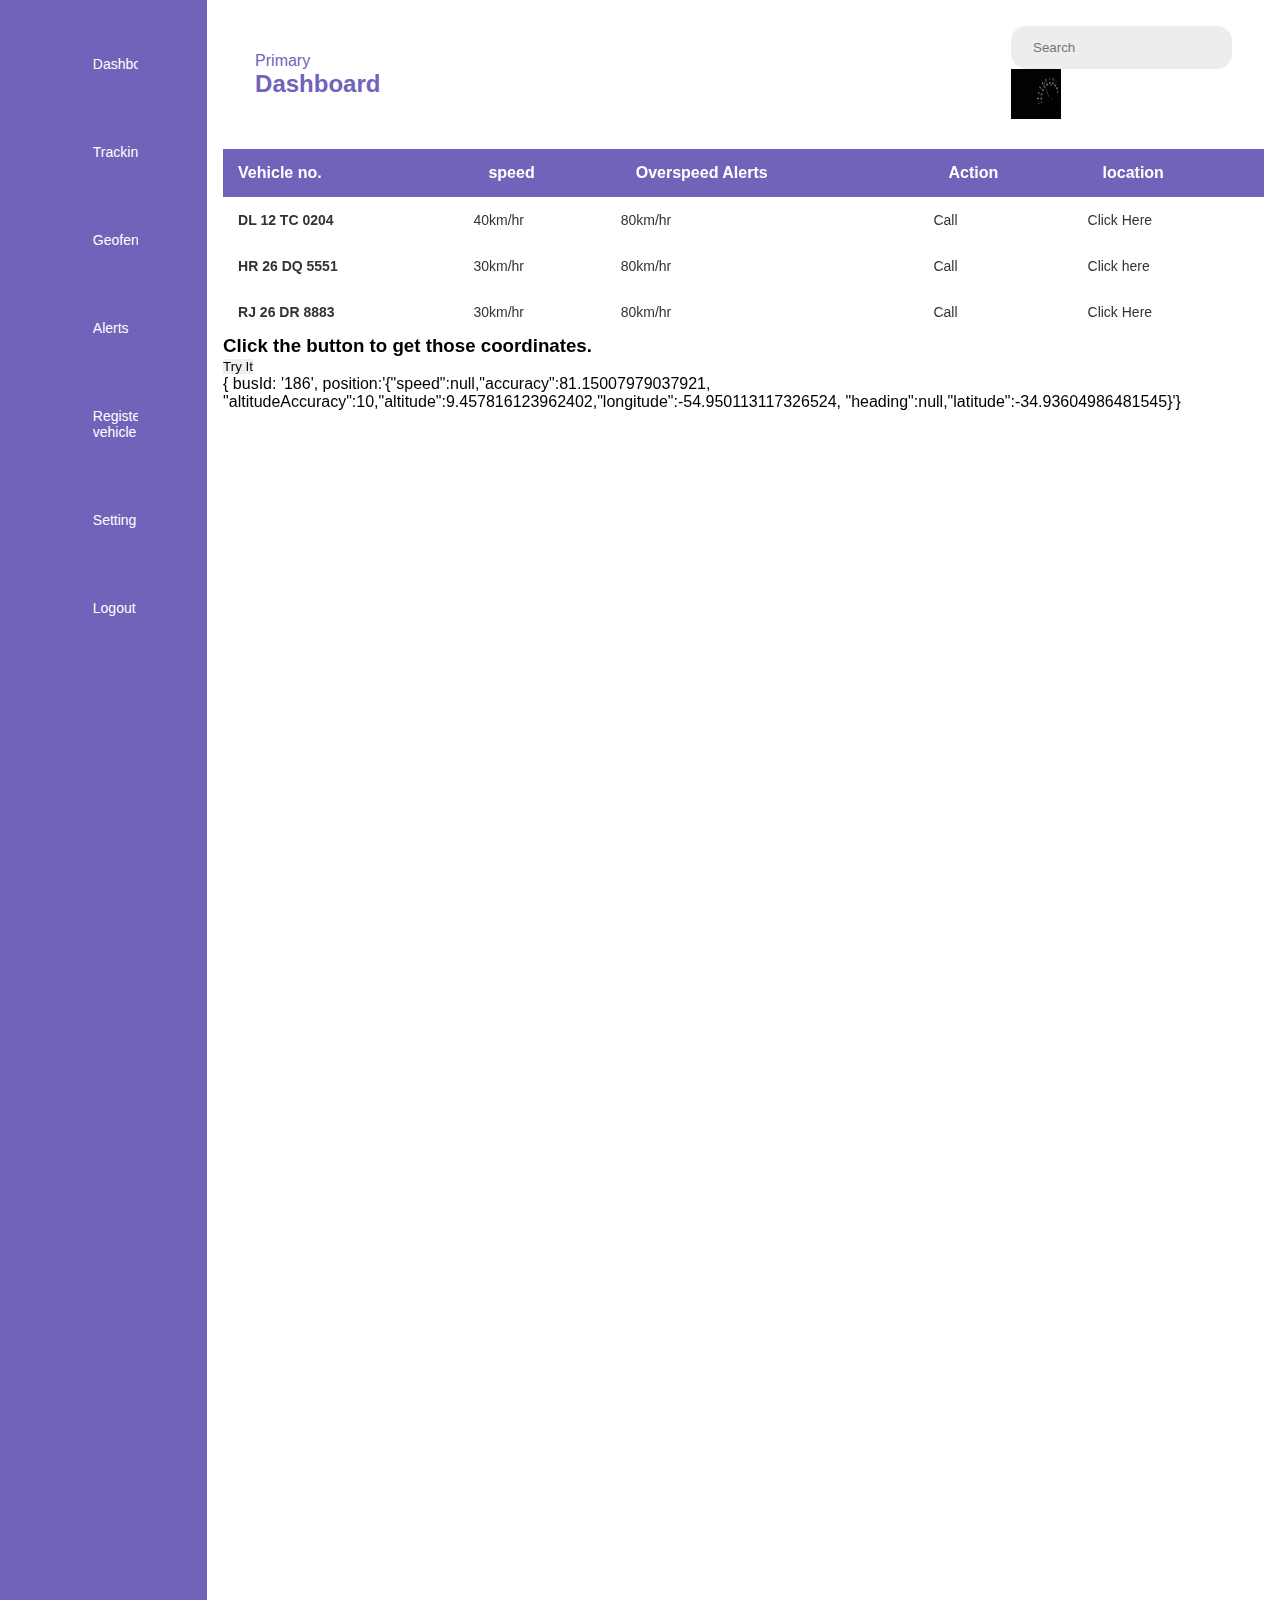
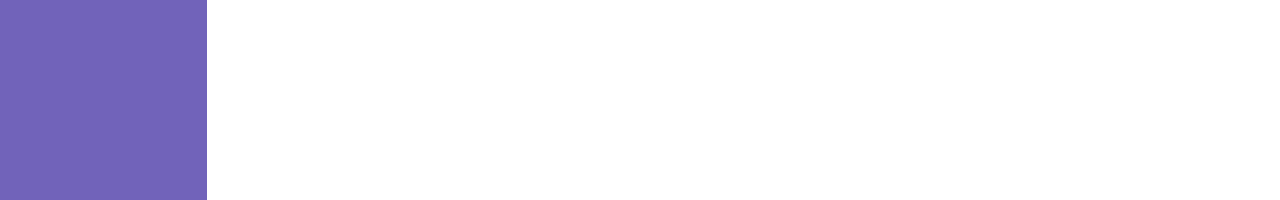
<file: index.html>
<!DOCTYPE html>
<html lang="en">

<head>
    <meta charset="UTF-8">
    <meta name="viewport" content="width=device-width, initial-scale=1.0">
    <title>Document</title>
    <link rel="stylesheet" href="style.css">
    <link href="https://cdn.jsdelivr.net/npm/bootstrap@5.0.2/dist/css/bootstrap.min.css">
    <link rel="stylesheet" href="https://fonts.googleapis.com/icon?family=Material+Icons">
</head>

<body>
    <div class="sidebar">
        <div class="logo">
            <ul class="menu">
                <li>
                    <a href="index.html">
                        <i class="fas fa-tachometer-alt"></i>
                        <span>Dashboard</span>
                    </a>
                </li>
                <li>
                    <a href="tracking.html">
                        <i class="fas fa-tachometer-alt"></i>
                        <span>Tracking</span>
                    </a>
                </li>
                <li>
                    <a href="geofence.html">
                        <i class="fas fa-tachometer-alt"></i>
                        <span>Geofence</span>
                    </a>
                </li>
                <li>
                    <a href="alert.html">
                        <i class="fas fa-tachometer-alt"></i>
                        <span>Alerts</span>
                    </a>
                </li>
                <li>
                    <a href="register.html">
                        <i class="fas fa-tachometer-alt"></i>
                        <span>Registered vehicle</span>
                    </a>
                </li>

                <li>
                    <a href="setting.html">
                        <i class="fas fa-tachometer-alt"></i>
                        <span>Setting</span>
                    </a>
                </li>
                <li>
                    <a href="#">
                        <i class="fas fa-tachometer-alt"></i>
                        <span>Logout</span>
                    </a>
                </li>
            </ul>
        </div>
    </div>

    <div class="main-content">
        <div class="header--wrapper">
            <div class="header-title">
                <span>Primary</span>
                <h2>Dashboard</h2>
            </div>
            <div class="user--info">
                <div class="search-box">
                    <i class="fa-solid fa-search"></i>
                    <input type="text" placeholder="Search">
                </div>
                <img src="img/images.jpg" alt="">
            </div>
        </div>



        <table class="table">
            <thead>
                <tr>
                    <th scope="col">Vehicle no.</th>
                    <th scope="col">speed</th>
                    <th scope="col">Overspeed Alerts</th>
                    <th scope="col">Action</th>
                    <th scope="col">location</th>
                </tr>
            </thead>
            <tbody>
                <tr>
                    <th scope="row">DL 12 TC 0204</th>
                    <td>40km/hr</td>
                    <td>80km/hr</td>
                    <td>Call</td>
                    <td>Click Here</td>
                </tr>
                <tr>
                    <th scope="row">HR 26 DQ 5551</th>
                    <td>30km/hr</td>
                    <td>80km/hr</td>
                    <td>Call</td>
                    <td>Click here</td>
                </tr>
                <tr>
                    <th scope="row">RJ 26 DR 8883</th>
                    <td>30km/hr</td>
                    <td>80km/hr</td>
                    <td>Call</td>
                    <a href="/tracking.html">
                    <td>Click Here</td></a>
                </tr>
            </tbody>
        </table>

 <div class="classess">
        <div class="locate">

            <h3>Click the button to get those coordinates.</h3>
        
            <button onclick="getLocation()">Try It</button>
            
            <p id="demo"></p>
            <p>{ busId: '186', position:'{"speed":null,"accuracy":81.15007979037921,
                "altitudeAccuracy":10,"altitude":9.457816123962402,"longitude":-54.950113117326524,
                "heading":null,"latitude":-34.93604986481545}'}</p>
            <script>
            var x = document.getElementById("demo");
            
            function getLocation() {
              if (navigator.geolocation) {
                navigator.geolocation.getCurrentPosition(showPosition);
              } else { 
                HTML = "Geolocation is not supported by this browser.";
              }
            }
            
            function showPosition(position) {
              x.innerHTML = "fe80::c8fb:34:fec5:a946" + position.coords.latitude + 
              "<br> " + position.coords.longitude;
            }
            </script>

            <div class="navig">
                <iframe src="https://www.google.com/maps/embed?pb=!1m18!1m12!1m3!1d14009.408348883217!2d77.40579601420751!3d28.619207943491553!2m3!1f0!2f0!3f0!3m2!1i1024!2i768!4f13.1!3m3!1m2!1s0x390cee4abb9de49b%3A0x287a032bd7ff51f1!2sGaur%20City%202%2C%20Ghaziabad%2C%20Uttar%20Pradesh%20201009!5e0!3m2!1sen!2sin!4v1689236439845!5m2!1sen!2sin" width="600" height="450" style="border:0;" allowfullscreen="" loading="lazy" referrerpolicy="no-referrer-when-downgrade"></iframe>
            </div>
    </div>
</body>

</html>
</file>
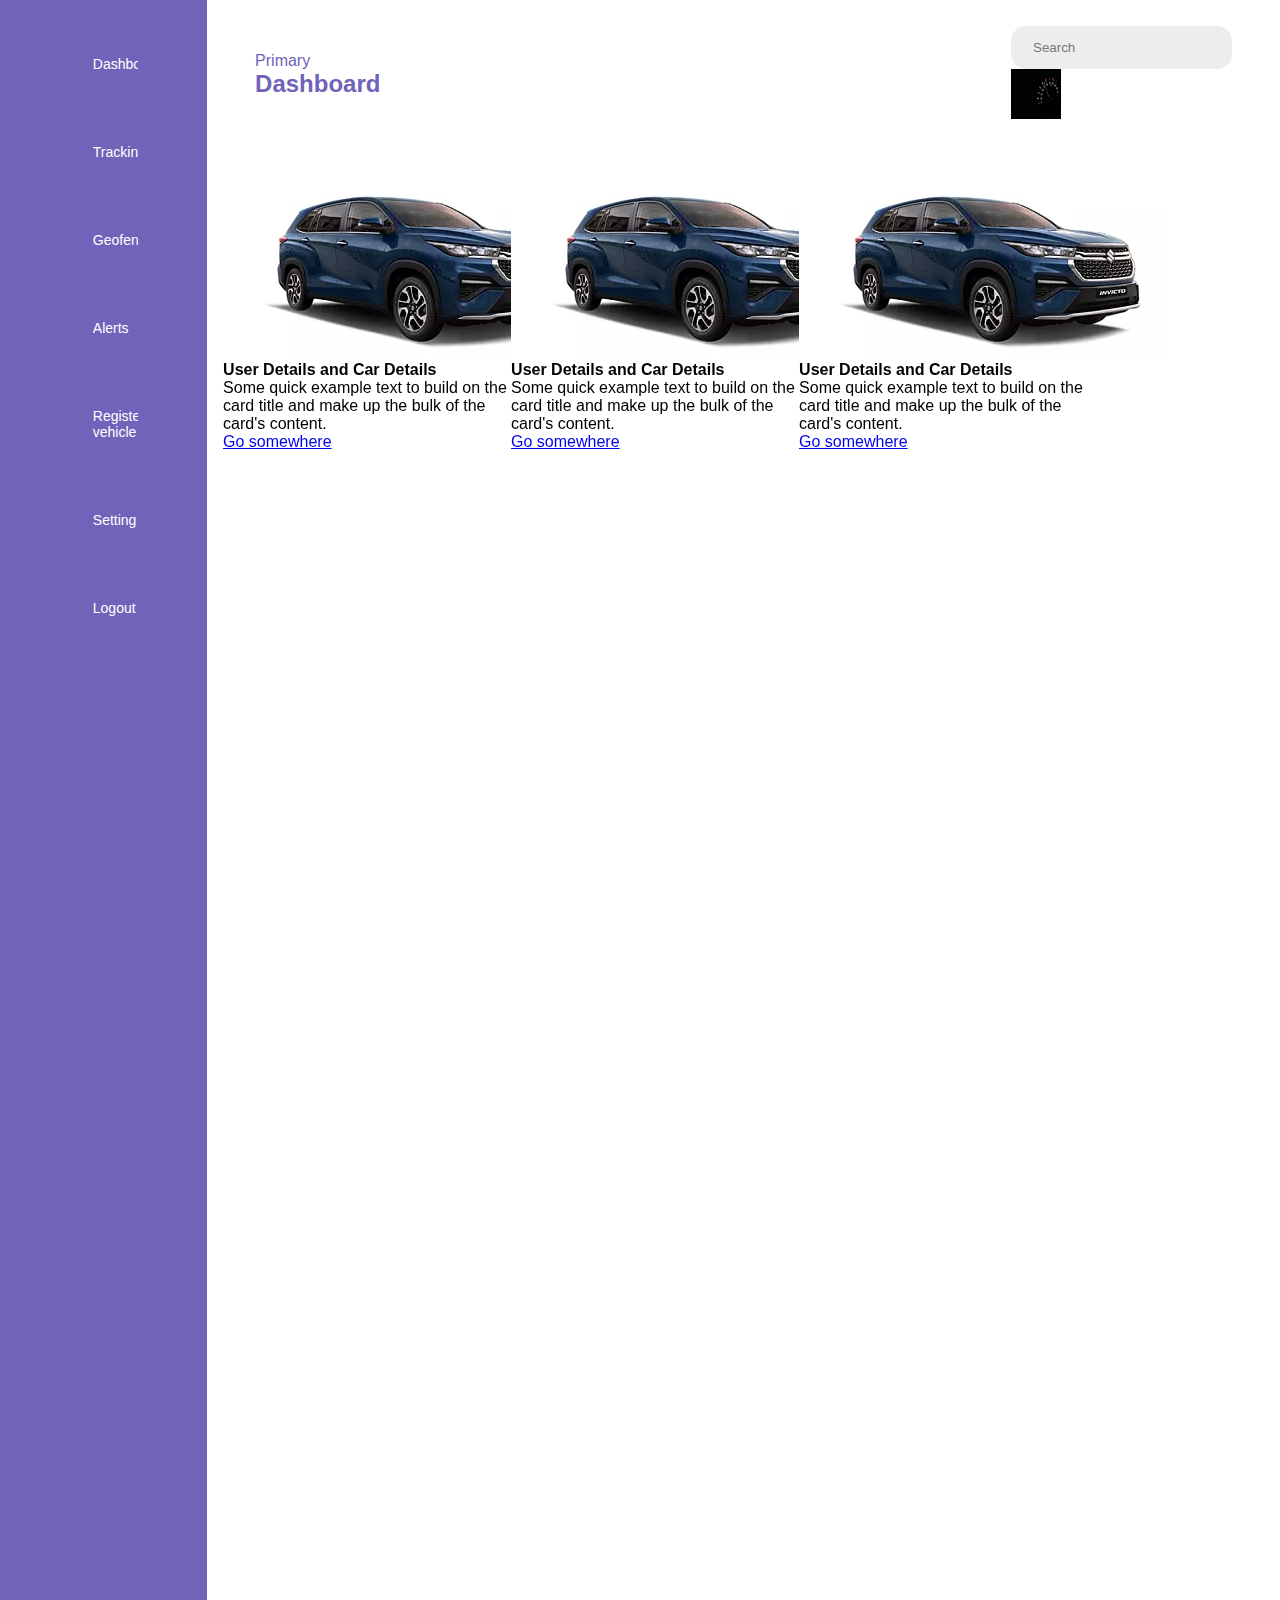
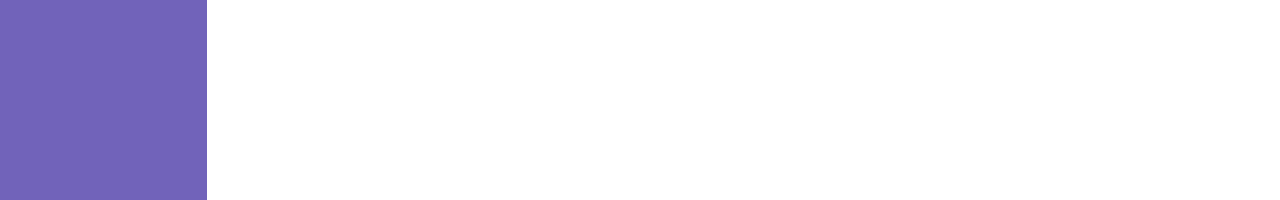
<file: register.html>
<!DOCTYPE html>
<html lang="en">
<head>
    <meta charset="UTF-8">
    <meta name="viewport" content="width=device-width, initial-scale=1.0">
    <title>Document</title>
    <link rel="stylesheet" href="style.css">
    <link href="https://cdn.jsdelivr.net/npm/bootstrap@5.0.2/dist/css/bootstrap.min.css">
</head>
<body>
    <div class="sidebar">
        <div class="logo">
            <ul class="menu">
                <li>
                    <a href="index.html" >
                        <i class="fas fa-tachometer-alt"></i>
                        <span>Dashboard</span>
                    </a>
                </li>
                <li>
                    <a href="tracking.html">
                        <i class="fas fa-tachometer-alt"></i>
                        <span>Tracking</span>
                    </a>
                </li>
                <li>
                    <a href="geofence.html">
                        <i class="fas fa-tachometer-alt"></i>
                        <span>Geofence</span>
                    </a>
                </li>
                <li>
                    <a href="alert.html">
                        <i class="fas fa-tachometer-alt"></i>
                        <span>Alerts</span>
                    </a>
                </li>
                <li>
                    <a href="register.html">
                        <i class="fas fa-tachometer-alt"></i>
                        <span>Registered vehicle</span>
                    </a>
                </li>

                <li>
                    <a href="#">
                        <i class="fas fa-tachometer-alt"></i>
                        <span>Setting</span>
                    </a>
                </li>
                <li>
                    <a href="#">
                        <i class="fas fa-tachometer-alt"></i>
                        <span>Logout</span>
                    </a>
                </li>
            </ul>
        </div>
    </div>
    
      <div class="main-content">
        <div class="header--wrapper">
            <div class="header-title">
                <span>Primary</span>
                <h2>Dashboard</h2>
            </div>
            <div class="user--info">
                <div class="search-box">
                    <i class="fa-solid fa-search"></i>
                    <input type="text" placeholder="Search">
                </div>
                <img src="img/images.jpg" alt="">
            </div>
        </div>


      
      <div class="container">
        <div class="cards">
            <div class="card" style="width: 18rem;">
                <img src="img/cars.webp" class="card-img-top" alt="...">
                <div class="card-body">
                  <h4 class="card-title">User Details and Car Details</h4>
                   <p class="card-text">Some quick example text to build on the card title and make up the bulk of the card's content.</p>
                  <a href="https://codeforts.com/vms/vehicle" class="btn btn-primary">Go somewhere</a>
                </div>
              </div>
              <div class="card" style="width: 18rem;">
                <img src="img/cars.webp" class="card-img-top" alt="...">
                <div class="card-body">
                  <h4 class="card-title">User Details and Car Details</h4>
                   <p class="card-text">Some quick example text to build on the card title and make up the bulk of the card's content.</p>
                  <a href="https://codeforts.com/vms/vehicle" class="btn btn-primary">Go somewhere</a>
                </div>
              </div>
              <div class="card" style="width: 18rem;">
                <img src="img/cars.webp" class="card-img-top" alt="...">
                <div class="card-body">
                  <h4 class="card-title">User Details and Car Details</h4>
                   <p class="card-text">Some quick example text to build on the card title and make up the bulk of the card's content.</p>
                  <a href="https://codeforts.com/vms/vehicle" class="btn btn-primary">Go somewhere</a>
                </div>
              </div>
              
        </div>
      </div>


</body>
</html>
</file>
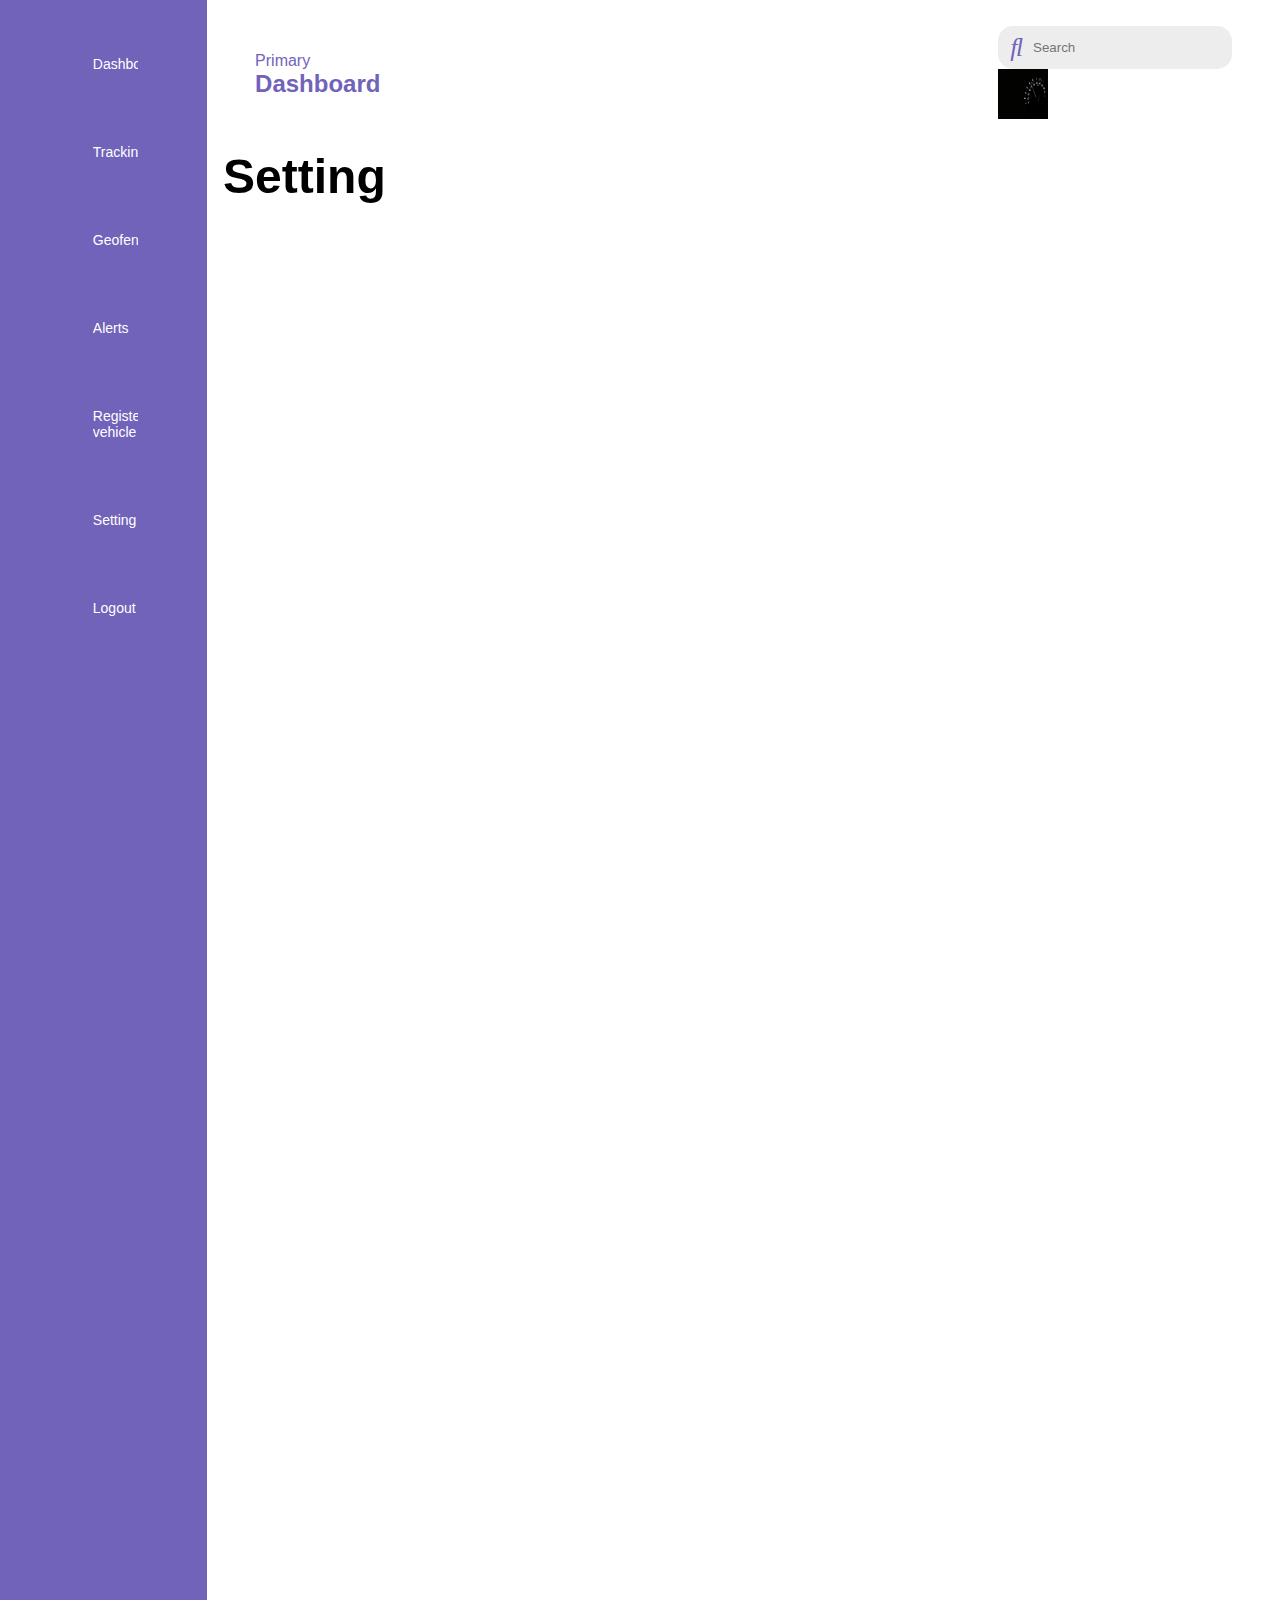
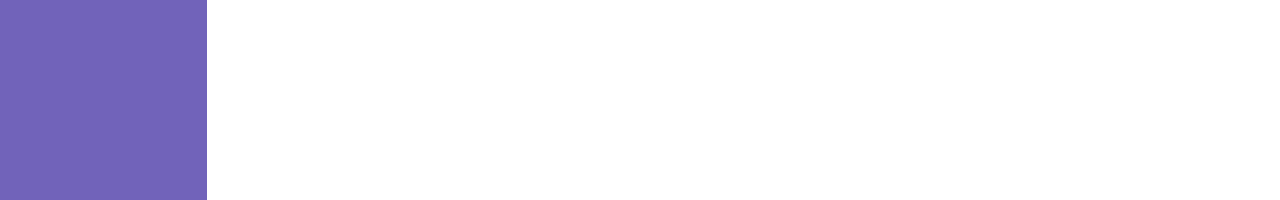
<file: setting.html>
<!DOCTYPE html>
<html lang="en">
<head>
    <meta charset="UTF-8">
    <meta name="viewport" content="width=device-width, initial-scale=1.0">
    <title>Document</title>
    <link rel="stylesheet" href="style.css">
    <link rel="stylesheet" href="https://cdnjs.cloudflare.com/ajax/libs/font-awesome/4.7.0/css/font-awesome.min.css">
</head>
<body>
    <div class="sidebar">
        <div class="logo">
            <ul class="menu">
                <li>
                    <a href="index.html">
                        <i class="fas fa-tachometer-alt"></i>
                        <span>Dashboard</span>
                    </a>
                </li>
                <li>
                    <a href="tracking.html">
                        <i class="fas fa-tachometer-alt"></i>
                        <span>Tracking</span>
                    </a>
                </li>
                <li>
                    <a href="geofence.html">
                        <i class="fas fa-tachometer-alt"></i>
                        <span>Geofence</span>
                    </a>
                </li>
                <li>
                    <a href="alert.html">
                        <i class="fas fa-tachometer-alt"></i>
                        <span>Alerts</span>
                    </a>
                </li>
                <li>
                    <a href="register.html">
                        <i class="fas fa-tachometer-alt"></i>
                        <span>Registered vehicle</span>
                    </a>
                </li>

                <li>
                    <a href="#">
                        <i class="fas fa-tachometer-alt"></i>
                        <span>Setting</span>
                    </a>
                </li>
                <li>
                    <a href="setting.html">
                        <i class="fas fa-tachometer-alt"></i>
                        <span>Logout</span>
                    </a>
                </li>
            </ul>
        </div>
    </div>

    <div class="main-content">
        <div class="header--wrapper">
            <div class="header-title">
                <span>Primary</span>
                <h2>Dashboard</h2>
            </div>
            <div class="user--info">
                <div class="search-box">
                    <i class="fa-solid fa-search"></i>
                    <input type="text" placeholder="Search">
                </div>
                <img src="img/images.jpg" alt="">
            </div>
        </div>
        <div class="sets">
            <h1>Setting</h1>
        </div>
        <i class="fa fa-setting"></i>
    </div>

    


</div>

</body>
</html>
</file>
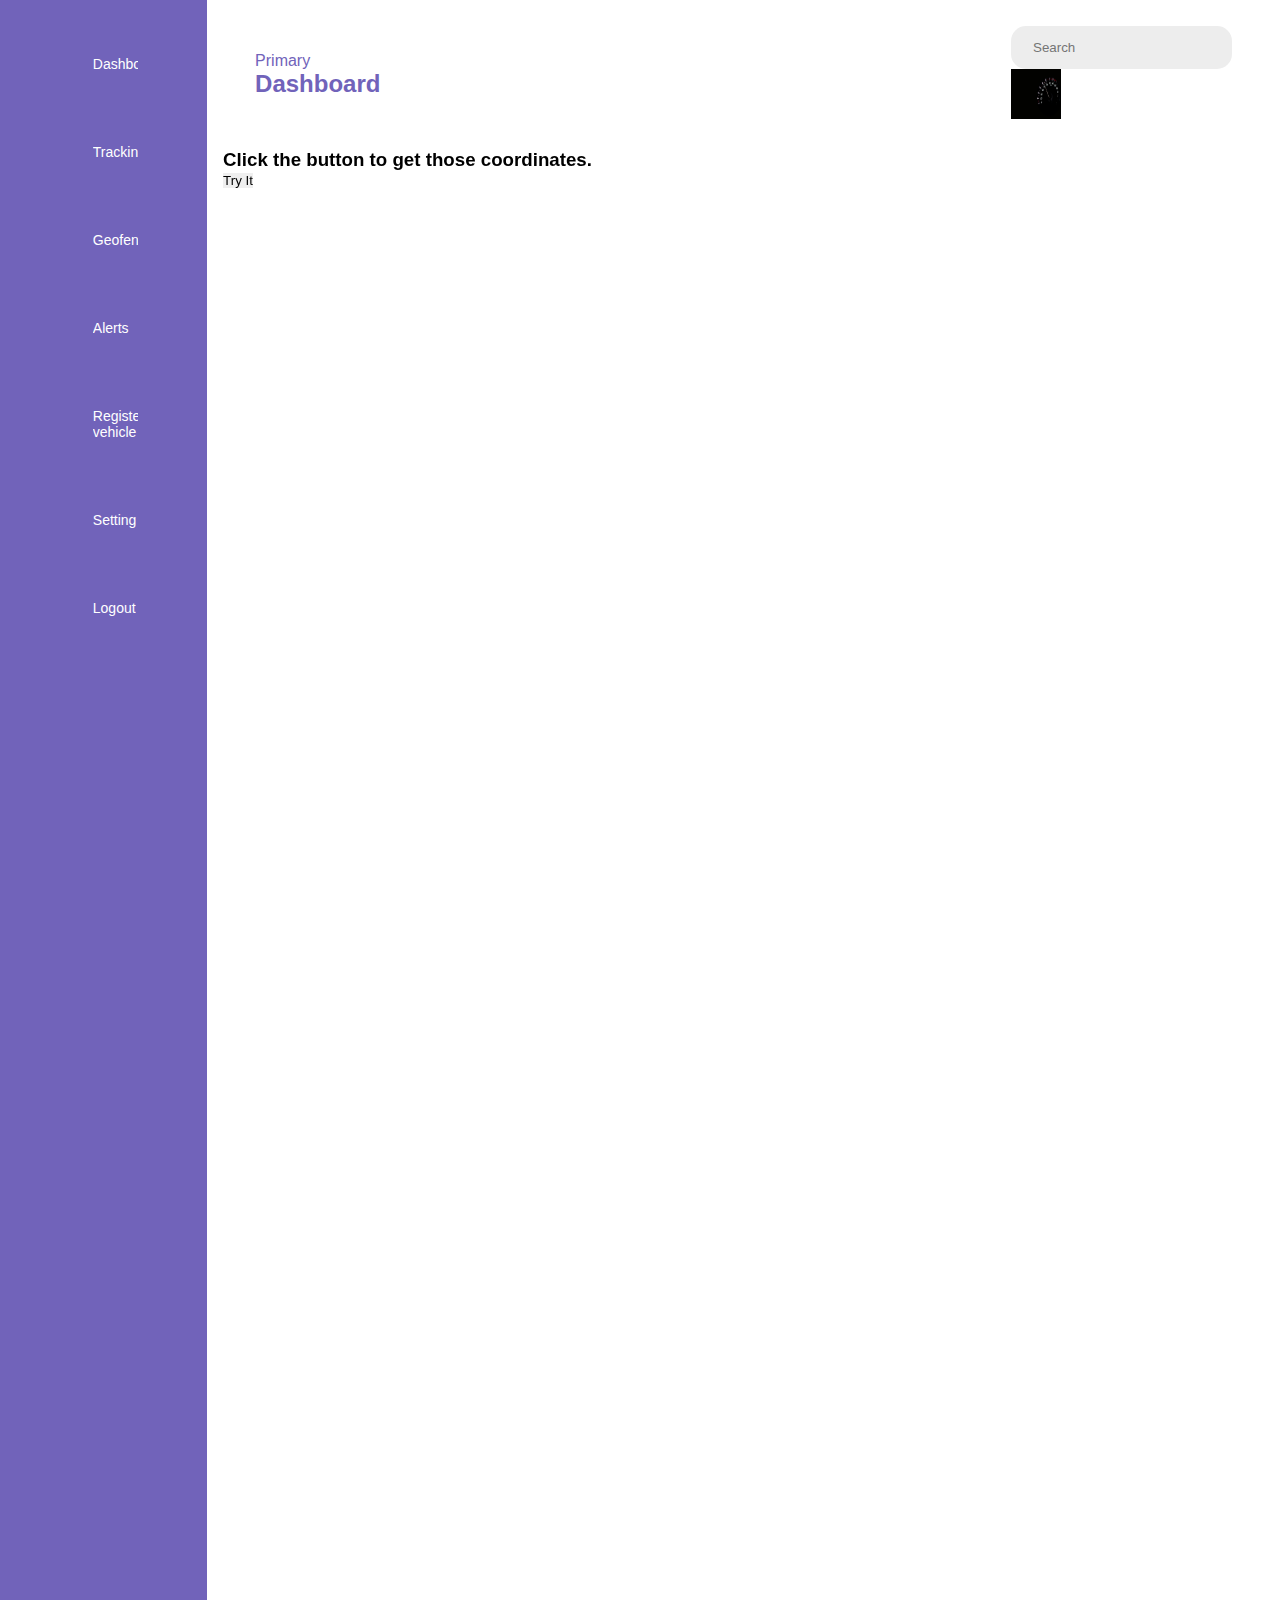
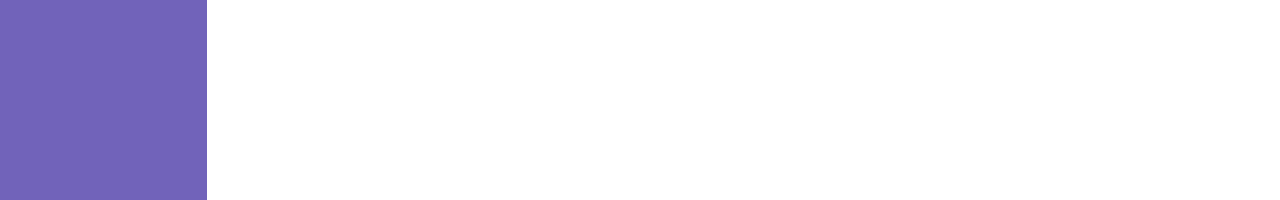
<file: tracking.html>
<!DOCTYPE html>
<html lang="en">

<head>
    <meta charset="UTF-8">
    <meta name="viewport" content="width=device-width, initial-scale=1.0">
    <title>Document</title>
    <link rel="stylesheet" href="style.css">
    <link href="https://cdn.jsdelivr.net/npm/bootstrap@5.0.2/dist/css/bootstrap.min.css" rel="stylesheet"
        integrity="sha384-EVSTQN3/azprG1Anm3QDgpJLIm9Nao0Yz1ztcQTwFspd3yD65VohhpuuCOmLASjC" crossorigin="anonymous">
</head>

<body>
    <div class="sidebar">
        <div class="logo">
            <ul class="menu">
                <li>
                    <a href="index.html">
                        <i class="fas fa-tachometer-alt"></i>
                        <span>Dashboard</span>
                    </a>
                </li>
                <li>
                    <a href="tracking.html">
                        <i class="fas fa-tachometer-alt"></i>
                        <span>Tracking</span>
                    </a>
                </li>
                <li>
                    <a href="geofence.html">
                        <i class="fas fa-tachometer-alt"></i>
                        <span>Geofence</span>
                    </a>
                </li>
                <li>
                    <a href="#">
                        <i class="fas fa-tachometer-alt"></i>
                        <span>Alerts</span>
                    </a>
                </li>
                <li>
                    <a href="register.html">
                        <i class="fas fa-tachometer-alt"></i>
                        <span>Registered vehicle</span>
                    </a>
                </li>

                <li>
                    <a href="#">
                        <i class="fas fa-tachometer-alt"></i>
                        <span>Setting</span>
                    </a>
                </li>
                <li>
                    <a href="#">
                        <i class="fas fa-tachometer-alt"></i>
                        <span>Logout</span>
                    </a>
                </li>
            </ul>
        </div>
    </div>

    <div class="main-content">
        <div class="header--wrapper">
            <div class="header-title">
                <span>Primary</span>
                <h2>Dashboard</h2>
            </div>
            <div class="user--info">
                <div class="search-box">
                    <i class="fa-solid fa-search"></i>
                    <input type="text" placeholder="Search">
                </div>
                <img src="img/images.jpg" alt="">
            </div>
        </div>



    


        <div class="classess">
            <div class="locate">
    
                <h3>Click the button to get those coordinates.</h3>
            
                <button onclick="getLocation()">Try It</button>
                
                <p id="demo"></p>
                
                <script>
                var x = document.getElementById("demo");
                
                function getLocation() {
                  if (navigator.geolocation) {
                    navigator.geolocation.getCurrentPosition(showPosition);
                  } else { 
                    HTML = "Geolocation is not supported by this browser.";
                  }
                }
                
                function showPosition(position) {
                  x.innerHTML = "" + position.coords.latitude + 
                  "<br> " + position.coords.longitude;
                }
                </script>
        </div>


        <div class="navig">
            <iframe src="https://www.google.com/maps/embed?pb=!1m18!1m12!1m3!1d14009.408348883217!2d77.40579601420751!3d28.619207943491553!2m3!1f0!2f0!3f0!3m2!1i1024!2i768!4f13.1!3m3!1m2!1s0x390cee4abb9de49b%3A0x287a032bd7ff51f1!2sGaur%20City%202%2C%20Ghaziabad%2C%20Uttar%20Pradesh%20201009!5e0!3m2!1sen!2sin!4v1689236439845!5m2!1sen!2sin" width="600" height="450" style="border:0;" allowfullscreen="" loading="lazy" referrerpolicy="no-referrer-when-downgrade"></iframe>
        </div>
    </body>
    
    </html>
</file>
<file: style.css>
*{
    margin: 0;
    padding: 0;
    border: none;
    outline: none;
    box-sizing: border-box;
    font-family: "Poppins" , sans-serif;
}

body{
    display: flex;
}

.sidebar{
    position: sticky;
    top: 0;
    left: 0;
    bottom: 0;
    width: 400px;
    height: 200vh;
    padding: 0 1.3rem;
    overflow: hidden;
    transition: all 0.5s linear;
    background: rgba(113, 99, 186, 255);
}

.sidebar:hover{
    width: 240px;
    transition: 0.5s;
}

.logo{
    height: 80px;
    padding: 16px;
}

.menu{
    height: 88%;
    position: relative;
    list-style: none;
    padding: 0;
}

.menu li{
    padding: 2rem;
    margin: 8px 0;
    border-radius: 8px;
    transition: all 0.5s ease-in-out;
}

.menu li:hover, 
.active {  
    background: #e0e0e058;
}

.menu a{
    color: #fff;
    font-size: 14px;
    text-decoration: none;
    display: flex;
    align-items: center;
    gap: 1.5rem;
}

.menu a span{
    overflow: hidden;
}

.menu a i {
    font-size: 1,2rem;
}

.logout{
    position: absolute;
    bottom: 0;
    left: 0;
    width: 100%;
}

.main-content{
    position: relative;
    width: 100%;
    padding: 1rem; 
}

.header--wrapper img {
    width: 50px;
    height: 50px;
    cursor: pointer;
}

.header--wrapper{
    display: flex;
    justify-content: space-between;
    align-items: center;
    flex-wrap: wrap;
    background: #fff;
    border-radius: 20px;
    padding: 10px 2rem;
    margin-bottom: 1rem;
}

.header-title {
    color: rgba(113 , 99 , 186 , 255);
}

.user-info{
    display: flex;
    align-items:center;
    gap: 1rem;
}

.search-box{
    background: rgba(237 , 237 , 237);
    border-radius: 15px;
    color: rgba(113,99,186,255);
    display: flex;
    align-items: center;
    padding: 4px 12px;
}

.search-box input{
    background: transparent;
    padding: 10px;
}

.search-box i {
    font-size: 1.6rem;
    cursor: pointer;
    transition: all 0.5s ease-out;
}

.search-box i:hover{
    transform: scale(1.1);
}

.tabular-wrapper{
    background: #fff;
    margin-top: 1rem;
    border-radius: 10px;
    padding: 2rem;
}

.table-container{
    width: 100%;
}
table{
    width: 100%;
    border-collapse: collapse;
}
thead{
    background: rgba(113, 99, 186, 255);
    color: #fff;
}
th{
    padding: 15px;
    text-align: left;
}

td{
    cursor: pointer;
}

tbody{
    padding: 15px;
    font-size: 14px;
    color: #333;
}
tr:nth-child(even){
  background: #fff;
}
tfoot{
    background: rgba(113 , 99 , 186 , 255);
    font-weight: bold;
    color: #fff;
}

tfoot td{
    padding: 15px;
}

.table-container button{
    color: green;
    background: none;
    cursor: pointer;
}

.container{
    display: flex;
}

.cards{
    display: flex;
    align-items: center;
    padding-right: 40px;
    width: 30px;
}

.sets{
    align-items: center;
    font-size:24px;
}
</file>
